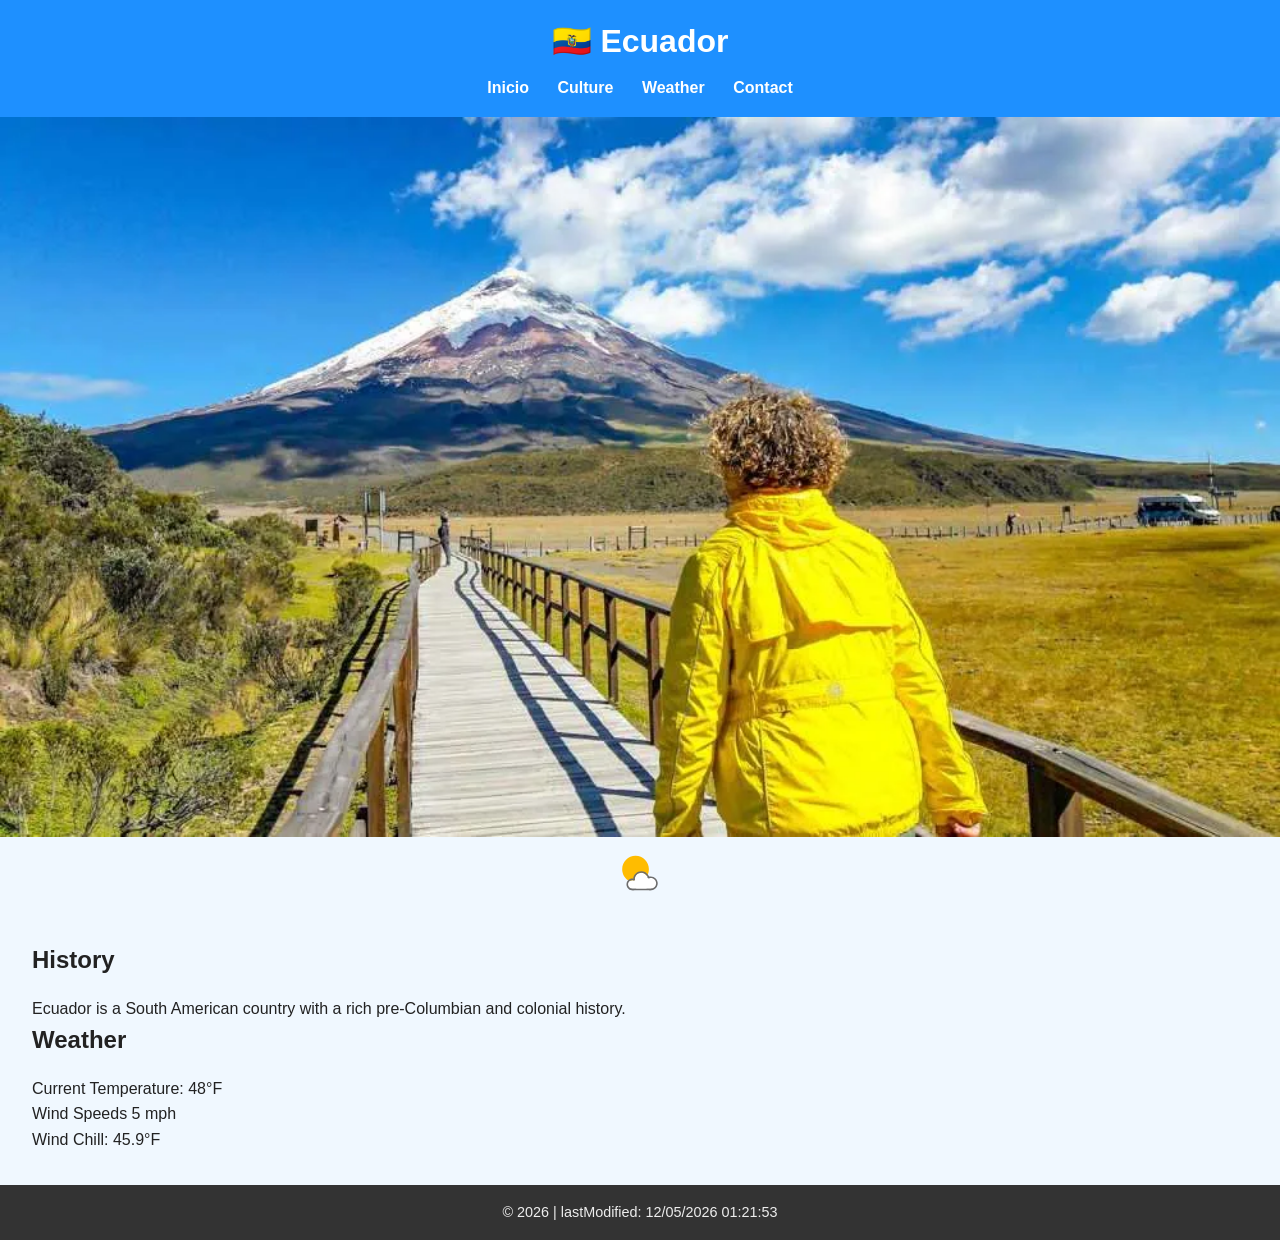
<file: place.html>
<!DOCTYPE html>
<html lang="es">
<head>
  <meta charset="UTF-8" />
  <meta name="viewport" content="width=device-width, initial-scale=1.0" />
  <meta name="description" content="Country Page - Ecuador">
  <title>Country Page: Ecuador</title>
  <link rel="stylesheet" href="place.css" />
  <link rel="icon" href="favicon.ico" />
</head>
<body>
  <header>
    <h1>🇪🇨 Ecuador</h1>
    <nav>
      <a href="#">Inicio</a>
      <a href="#">Culture</a>
      <a href="#">Weather</a>
      <a href="#">Contact</a>
    </nav>
  </header>

  <section class="hero">
    <picture>
      <source srcset="images/galapagos.webp" media="(max-width: 600px)" type="image/webp">
      <source srcset="images/cotopaxi.webp" media="(min-width: 601px)" type="image/webp">
      <img src="images/galapagos.webp" alt="Paisaje de Ecuador" loading="lazy">
    </picture>
  </section>

  <img id="weather-icon" src="images/weather.svg" alt="Weather Icon (SVG)">

  <main>
    <h2>History</h2>
    <p>Ecuador is a South American country with a rich pre-Columbian and colonial history.</p>

    <h2>Weather</h2>
    <p>Current Temperature: <span id="temp">48</span>°F</p>
    <p>Wind Speeds <span id="wind">5</span> mph</p>
    <p id="windchill"></p>
  </main>

  <footer>
    <p>&copy; <span id="year"></span> |  lastModified: <span id="lastModified"></span></p>
  </footer>

  <script src="place.js"></script>
</body>
</html>
</file>
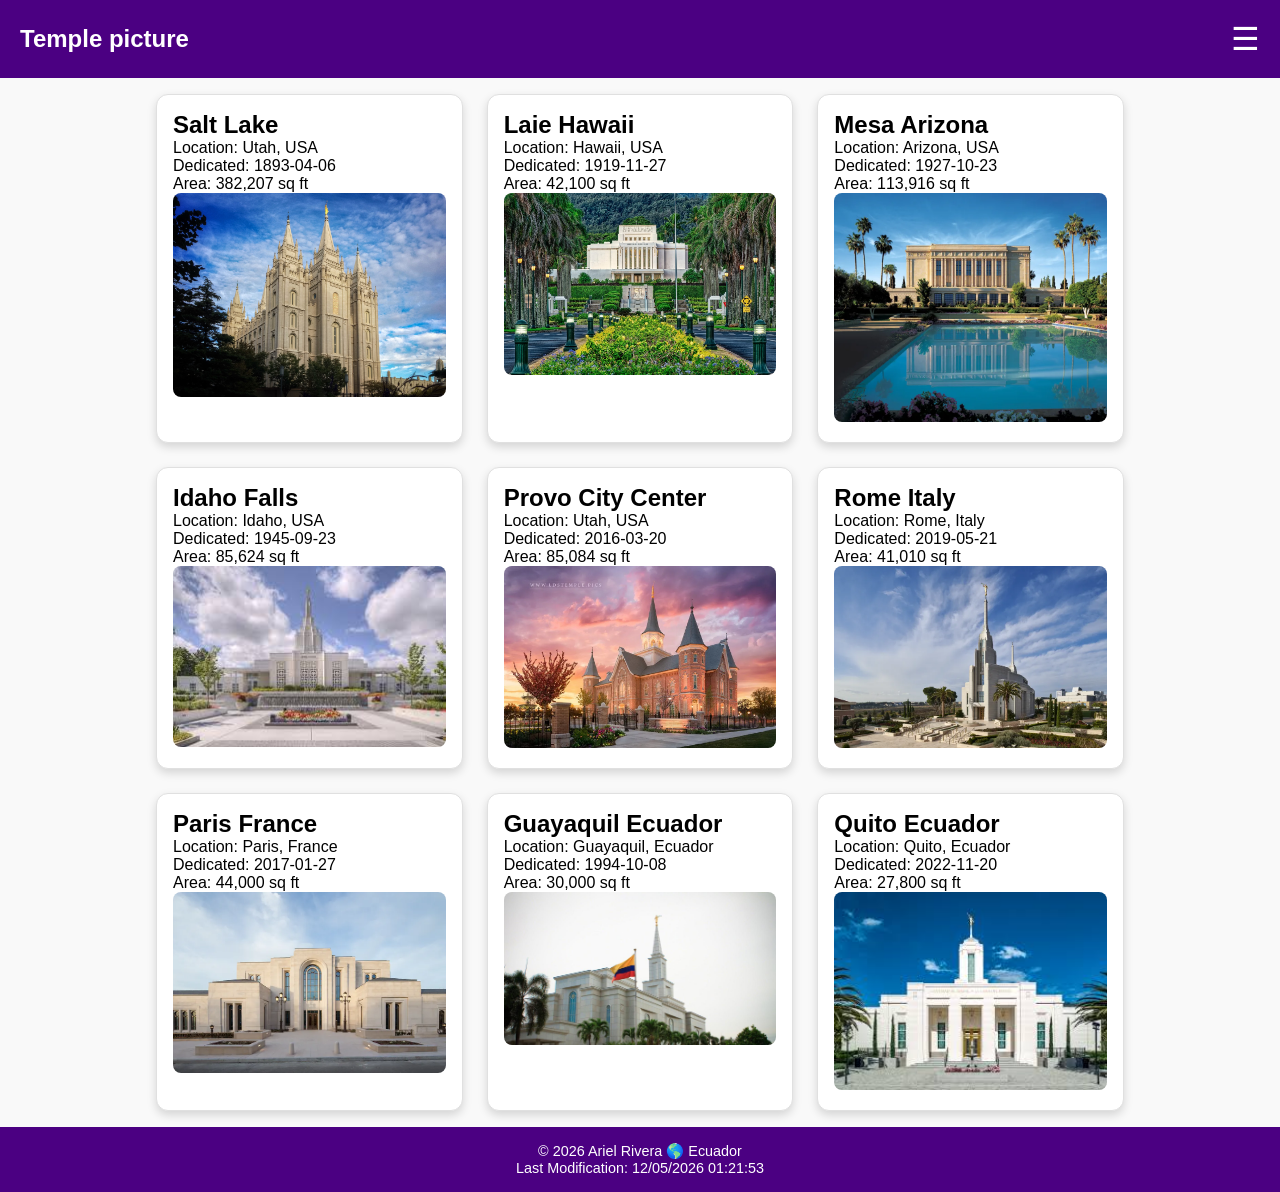
<file: temples.html>
<!DOCTYPE html>
<html lang="en">
<head>
    <meta charset="UTF-8">
    <meta name="viewport" content="width=device-width, initial-scale=1.0">
    <meta name="description" content="w02 Picture Album - Ariel Rivera ">
    <title>Picture Album </title>
    <link rel="stylesheet" href="style.css">
</head>
<body>
    <header >
        <h1>Temple picture</h1>

        <button id="menuBtn" aria-label="Open Menu">☰</button>

       <nav class="filters hidden" id="navMenu">
        <button id="home">Home</button>
        <button id="old">Old</button>
        <button id="new">New</button>
        <button id="large">large</button>
        <button id="small">small</button>

       </nav>

    </header>
    <main>
        
       <section  id="temples" class="temple-grid">
        
        

       </section>
    </main>

      <footer>
    <p>&copy; <span id="year"></span> Ariel Rivera 🌎 Ecuador</p>
    <p>Last Modification: <span id="modified"></span></p>
  </footer>

  <script src="js.js" defer></script>

    
</body>
</html>
</file>
<file: place.css>
:root {
  --primary-color: #1e90ff;
  --secondary-color: #f0f8ff;
  --text-color: #222;
  --footer-color: #333;
  --footer-text: #eee;
  font-family: 'Roboto', sans-serif;
}

* {
  margin: 0;
  padding: 0;
  box-sizing: border-box;
}

body {
  background-color: var(--secondary-color);
  color: var(--text-color);
  font-family: 'Roboto', sans-serif;
  line-height: 1.6;
  display: flex;
  flex-direction: column;
  min-height: 100vh;
}

header {
  background-color: var(--primary-color);
  color: white;
  padding: 1rem;
  text-align: center;
}

nav {
  margin-top: 0.5rem;
}

nav a {
  color: white;
  margin: 0 0.75rem;
  text-decoration: none;
  font-weight: bold;
}

.hero {
  position: relative;
  width: 100%;
  overflow: hidden;
}

.hero img {
  width: 100%;
  height: auto;
  display: block;
}

#weather-icon {
  width: 40px;
  height: auto;
  display: none;
  margin: 1rem auto;
}

@media (max-width: 640px) {
  #weather-icon {
    display: block;
  }
}

main {
  padding: 2rem;
  flex: 1;
}

main h2 {
  margin-bottom: 1rem;
}

@media (min-width: 641px) {
  h2::after {
    content: ' ';
  }
}

footer {
  background-color: var(--footer-color);
  color: var(--footer-text);
  text-align: center;
  padding: 1rem;
  font-size: 0.9rem;
}
#weather-icon {
  display: block !important;
  width: 40px;
  margin: 1rem auto;
}
</file>
<file: style.css>
:root {
  --main-color: #4B0082;
  --hover-color: #ddd;
  --text-color: white;
}

* {
  box-sizing: border-box;
  margin: 0;
  padding: 0;
}

/* ===== BODY ===== */
body {
  font-family: Arial, sans-serif;
  background: #f9f9f9;
}

/* ===== HEADER ===== */
header {
  background-color: var(--main-color);
  color: var(--text-color);
  padding: 20px;
  display: flex;
  justify-content: space-between;
  align-items: center;
  flex-wrap: wrap;
}

h1 {
  font-size: 1.5rem;
}

/* ===== MENU BUTTON ===== */
#menuBtn {
  font-size: 2rem;
  background: none;
  border: none;
  color: white;
  cursor: pointer;
}

/* ===== NAV ===== */
nav {
  width: 100%;
  display: flex;
  flex-direction: column;
  gap: 0.5rem;
  margin-top: 1rem;
}

/* hidden class controls menu */
.hidden {
  display: none;
}

/* ===== FILTER BUTTONS ===== */
.filters button {
  padding: 0.5rem 1rem;
  border: 1px solid #333;
  background: #f2f2f2;
  cursor: pointer;
}

.filters button:hover {
  background-color: #3fa9f5;
  box-shadow: 0 0 10px rgba(63, 169, 245, 0.8);
}

/* ===== MAIN ===== */
main {
  max-width: 1000px;
  margin: auto;
  padding: 1rem;
}

/* ===== TEMPLE GRID ===== */
.temple-grid {
  display: grid;
  grid-template-columns: repeat(auto-fit, minmax(280px, 1fr));
  gap: 1.5rem;
}

/* ===== CARD ===== */
article {
  border: 1px solid #e0e0e0;
  border-radius: 12px;
  padding: 1rem;
  background-color: #fff;
  box-shadow: 0 4px 10px rgba(0, 0, 0, 0.15);
  transition: transform 0.3s ease;
}

article:hover {
  transform: translateY(-5px);
}

article img {
  width: 100%;
  border-radius: 8px;
}

/* ===== FOOTER ===== */
footer {
  background-color: var(--main-color);
  color: var(--text-color);
  text-align: center;
  padding: 1rem;
  font-size: 0.9rem;
}

/* ===== DESKTOP ===== */
@media (min-width: 768px) {
  nav {
    flex-direction: row;
    justify-content: center;
  }
}
</file>
